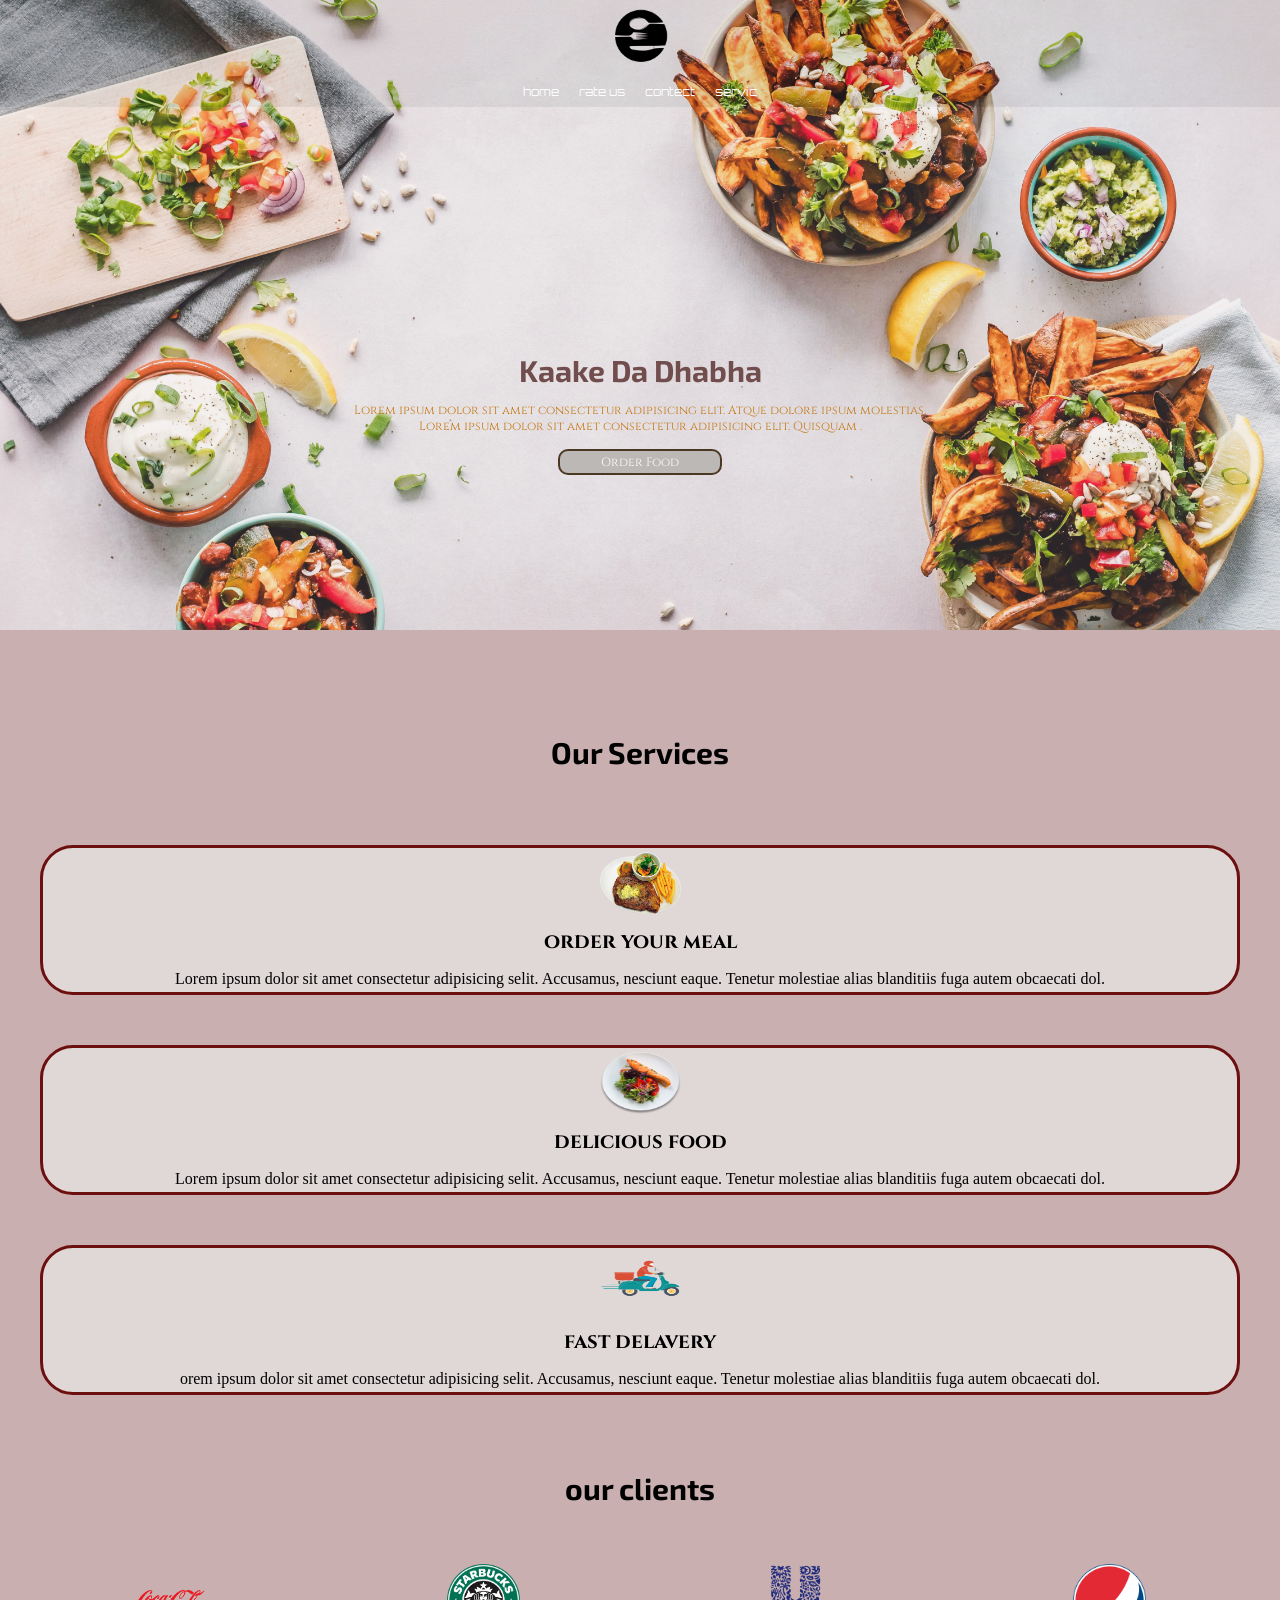
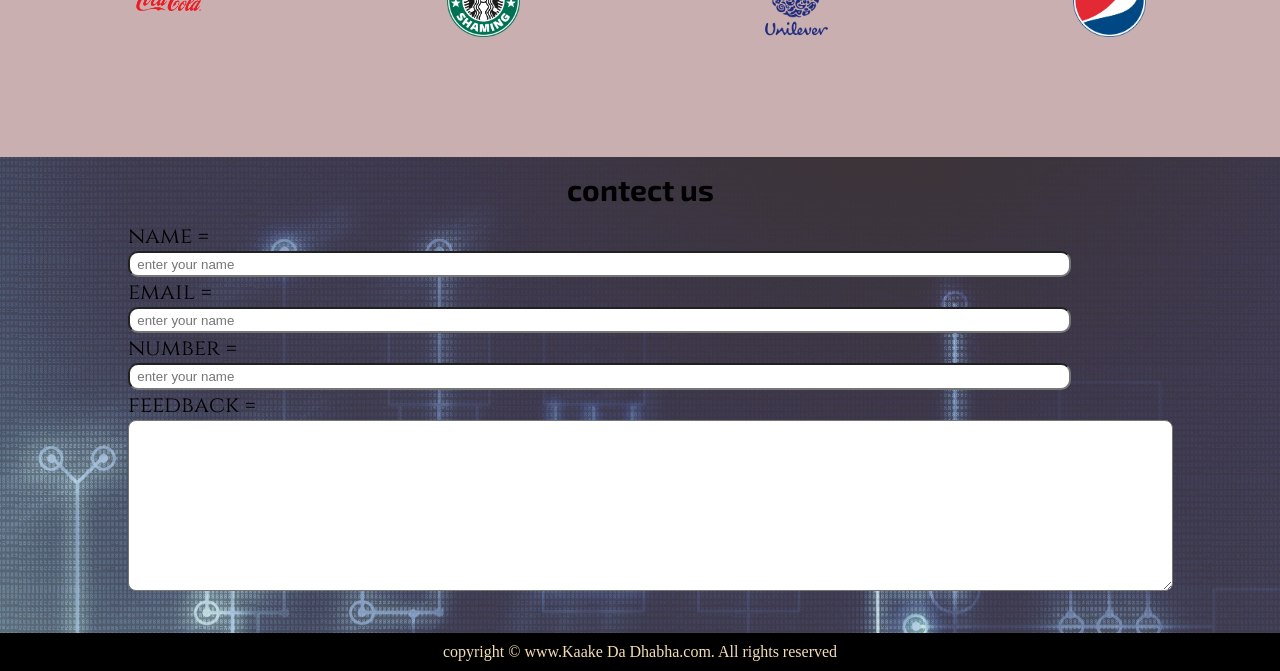
<file: index.html>
<!DOCTYPE html>
<html lang="en">

<head>
    <meta charset="UTF-8">
    <meta name="viewport" content="width=device-width, initial-scale=1.0">
    <title>kake da dhabha</title>
    <link rel="stylesheet" href="css/style.css">
    <link rel="stylesheet" media="screen and (max-width:1529px)" href="css/phone.css">
    <link
        href="https://fonts.googleapis.com/css2?family=Exo+2:wght@100&family=IM+Fell+Great+Primer+SC&family=Orbitron&family=Source+Code+Pro&family=Square+Peg&display=swap"
        rel="stylesheet">
    <link
        href="https://fonts.googleapis.com/css2?family=Cinzel&family=Exo+2:wght@100;400&family=IM+Fell+Great+Primer+SC&family=Orbitron&family=Source+Code+Pro&family=Square+Peg&display=swap"
        rel="stylesheet">

</head>

<body>
    <nav id="navbar">
        <div id="logo">
            <img src="img/logo,,.png" alt="error 404">
        </div>
        <ul>
            <li class="cls"><a href="#">home</a></li>
            <li class="cls"><a href="#">rate us</a></li>
            <li class="cls"><a href="#">contect</a></li>
            <li class="cls"><a href="#">servic</a></li>
        </ul>
    </nav>
    <section id="home">
        <h1 class="h-primary">Kaake Da Dhabha</h1>
        <p>Lorem ipsum dolor sit amet consectetur adipisicing elit. Atque dolore ipsum molestias.</p>
        <p>Lorem ipsum dolor sit amet consectetur adipisicing elit. Quisquam .</p>
        <button class="btw">Order Food</button>
    </section>

    <section class="services-container">
        <h1 class="h-primary center">Our Services</h1>
        <div id="services">
            <div class="box">
                <img src="img/Daco_86996.png" alt="">
                <h2 class="h-secondry">order your meal</h2>
                <p class="center">Lorem ipsum dolor sit amet consectetur adipisicing selit. Accusamus, nesciunt eaque.
                    Tenetur
                    molestiae alias blanditiis fuga autem obcaecati dol.</p>

            </div>
            <div class="box">
                <img src="img/Daco_4861318 (1).png" alt="">
                <h2 class="h-secondry">delicious food</h2>
                <p class="center">Lorem ipsum dolor sit amet consectetur adipisicing selit. Accusamus, nesciunt eaque.
                    Tenetur
                    molestiae alias blanditiis fuga autem obcaecati dol.</p>

            </div>
            <div class="box">
                <img src="img/pngegg.png" alt="">
                <h2 class="h-secondry">fast delavery</h2>
                <p class="center">orem ipsum dolor sit amet consectetur adipisicing selit. Accusamus, nesciunt eaque.
                    Tenetur
                    molestiae alias blanditiis fuga autem obcaecati dol.</p>

            </div>
        </div>
    </section>
    <section id="client-section">
        <h2 class="h-primary center">our clients</h2>
        <br>
        <br> 
        <div id="client">
            <div class="client-item">
                <img src="img/coca cola.png" alt="">
            </div>
            <div class="client-item">
                <img src="img/starbuks.png" alt="">
            </div>
            <div class="client-item">
                <img src="img/logo4.png" alt="">
            </div>
            <div class="client-item">
                <img src="img/pepsi.png" alt="">
            </div>
        </div>
    </section>
    <br>
    <br>
    <br>
    <br>
    <br>
    <br>
    <section id="contect">
        <h2 class="h-primary center">contect us</h2>
        <div id="contect-box">
            <form action="">
                <div class="form-group">
                    <label for="name">name =</label>
                    <input type="text" name="name" id="name" placeholder=" enter your name">
                </div>
                <div class="form-group">
                    <label for="email">email =</label>
                    <input type="text" name="email" id="email" placeholder=" enter your name">
                </div>
                <div class="form-group">
                    <label for="number">number =</label>
                    <input type="text" name="number" id="number" placeholder=" enter your name">
                </div>
                <div class="form-group">
                    <label for="feedback">feedback =</label>
                   <textarea name="feedback" id="feedback" cols="30" rows="10"></textarea>
                </div>
            </form>
        </div>
    </section>
    <footer>
        <div class="center">
            copyright &copy; www.Kaake Da Dhabha.com. All rights reserved
        </div>
    </footer>
</body>

</html
</file>
<file: css/style.css>
/* CSS reset */
* {
    margin: 0px;
    padding: 0px;
}

/* CSS variables */
:root {
    --navbar-height: 59px;
}

body {
    background-color: #c9afaf;
}

/*navigation bar*/

#navbar {
    display: flex;
    align-items: center;
    position: relative;
    top: 0;
}

#navbar::before {
    content: "";
    background: black;
    position: absolute;
    top: 0px;
    left: 0px;
    height: 100%;
    width: 100%;
    z-index: -1;
    opacity: 0.4;
}

/*logo and image*/
#logo {
    margin: 4px 4px;
}

#logo img {
    margin: 8px, 2px;
    height: 69px;
}

/*navigation bar:list style*/
#navbar ul {
    display: flex;
    font-family: 'Orbitron', sans-serif;
}

#navbar ul li {
    list-style: none;
    font-size: 17.2px;
}


#navbar ul li a {
    display: block;
    padding: 13px 24px;
    text-decoration: none;
    color: rgb(255, 255, 255);

}

#navbar ul li a:hover {
    text-decoration: underline;
    color: rgb(0, 0, 0);
}

/*home section*/
#home {
    display: flex;
    flex-direction: column;
    padding: 4px 210px;
    height: 625px;
    justify-content: center;
    align-items: center;
}

#home::before {
    content: "";
    background: url('../img/bg.1.jpg') no-repeat center center/cover;
    position: absolute;
    top: 0px;
    left: 0px;
    height: 715px;
    width: 100%;
    z-index: -1;
    opacity: 0.81;
}

#home h1 {
    text-align: center;
    color: rgb(113, 77, 77);
    font-family: 'Exo 2', sans-serif;
}

#home p {
    text-align: center;
    color: rgb(197, 121, 23);
    font-family: 'Cinzel', serif;
}

/* service section */
#services {
    margin: 36px;
    display: flex;
}

#services .box {
    border: 3px solid rgb(108, 15, 15);
    margin: 25px 4px;
    padding: 4px 3px;
    border-radius: 33px;
    background-color: rgb(230 225 225 / 82%);
    margin-bottom: 25px;
}

#services .box h2 {
    font-family: 'Cinzel', serif;

}


#services .box img {
    height: 171px;
    display: block;
    margin: auto;
    width: 226px;
}

/* #services {}

#services {} */

/*clint section*/
#client-section {
    position: relative;
}

#client-section:hover {
    cursor: pointer;
}


#client {
    display: flex;
    justify-content: center;
    align-items: center;
}

#client img {
    height: 95px;
}

.client-item {
    padding: 8px 120px;
}

/* contect section */
#contect {
    position: relative;
}

#contect::before {
    content: "";
    position: absolute;
    background: url('../img/scheme_contact_blue_30958_2560x1080.jpg') no-repeat center center/cover;
    width: 100%;
    height: 100%;
    z-index: -1;
    opacity: 0.7;
}

#contect-box {
    display: flex;
    justify-content: center;
    align-items: center;
    padding-bottom: 38px;

}

#contect-box input,

#contect-box textarea {
    width: 100%;
    padding: 9.6px;
    border-radius: 8px;
    font-size: 1.rem;
}

#contect-box form {
    width: 46%;
}

#contect-box label {
    font-size: 1.4rem;
    font-family: 'Cinzel', serif;

}

footer {
    background-color: black;
    color: wheat;
    padding: 10px 21px;
}

/* utility class */
.h-primary {
    font-size: 45.4px;
    padding: 14px;
    font-family: 'Exo 2', sans-serif;
}

.h-secondry {
    font-size: 20.8px;
    padding: 14px;
    text-align: center;
}

.btw {
    padding: 8px 36px;
    border: 2px solid #4a3823;
    background-color: rgb(187, 184, 181);
    color: white;
    border-radius: 10px;
    margin: 15px 90px;
    font-size: 19.2px;
    cursor: pointer;
    font-family: 'Cinzel', serif;
}

.center {
    text-align: center;
}
</file>
<file: css/phone.css>
/* navigation */
#navbar {
    flex-direction: column;
}

#navbar ul li a {
    font-size: 12px;
    padding: 3px 10px;
    padding-bottom: 8px;
}

/* home section */
#home {
    height: 605px;
    padding: 4px 83px;
}

#home::before {
    height: 630px;
}

#home p {
    font-size: 12px;
}

/* services */
#services {
    flex-direction: column;
}

/* #services .box {} */

#services .box img {
    height: 62px;
    width: 81px;
}

/* clients */
#client {
    flex-wrap: wrap;
}

#client img {
    width: 73px;
    height: auto;
}

/* contect us */
#contect::before{
    width: 100%;
}
#contect-box form {
    width: 80%;
}
#contect-box input{
    width: 91%;
    padding: 3.6px;
    border-radius: 10px;
}
/* footer */
/* utility class */
.h-primary {
    font-size: 30px;
}

.btw {
    font-size: 12px;
    padding: 3px 41px;
}
</file>
